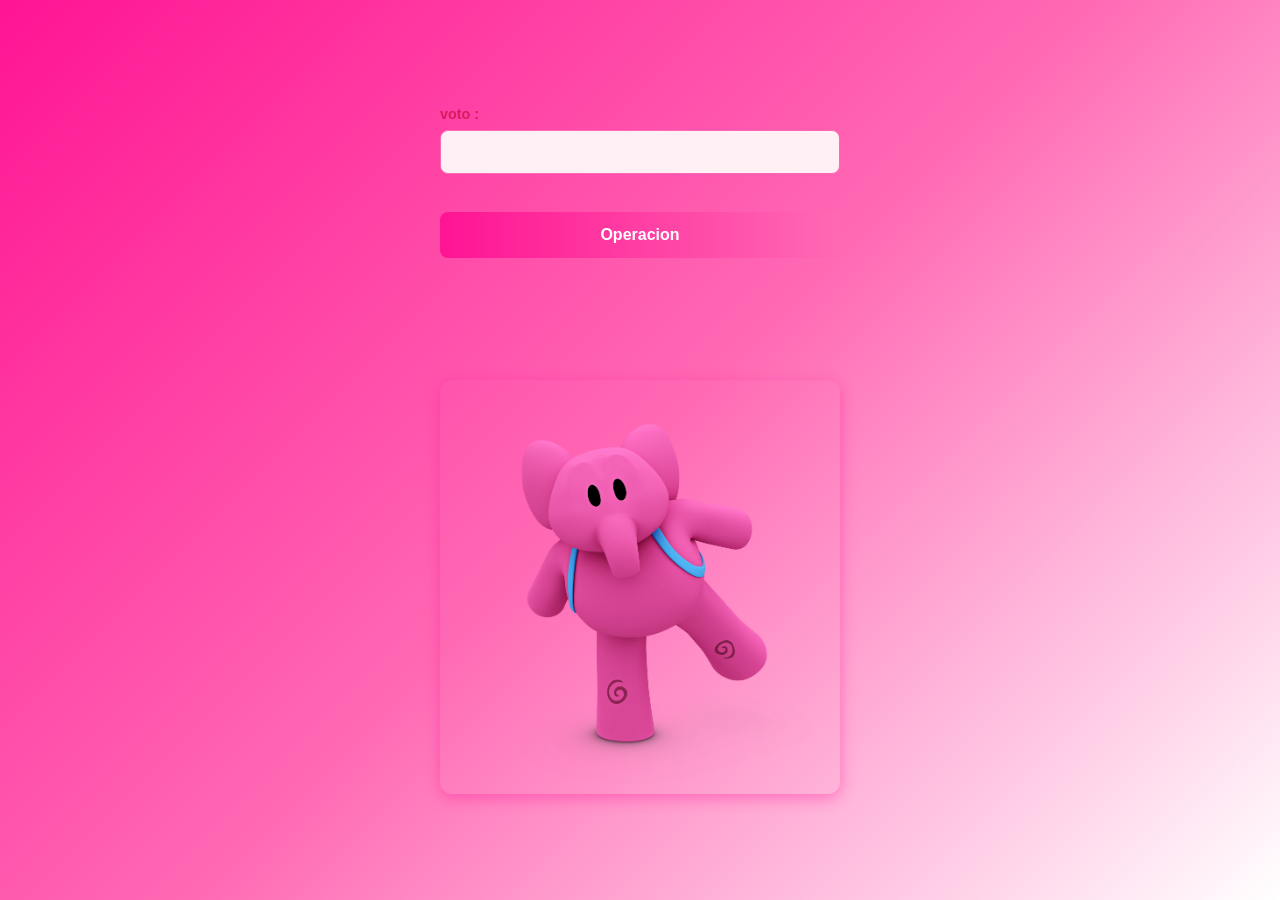
<file: programas toledo2/secuenciales/index.html>
<!DOCTYPE html>
<html lang="en">
<head>
    <meta charset="UTF-8">
    <meta name="viewport" content="width=device-width, initial-scale=1.0">
    <title>Document</title>
    <link rel="stylesheet" href="../styles/1.css">
</head>
<body>
    <label for="edad">voto :</label>
    <input type="text" id="edad" name="edad"><br>
    <button onclick="voto()">Operacion</button><br>
    <p id="result"></p>      
</body> 
<img src="../imagenes/eli.webp" alt="imagen">
   <script src="../scripts/1.js" defer></script> 
</html>
</file>
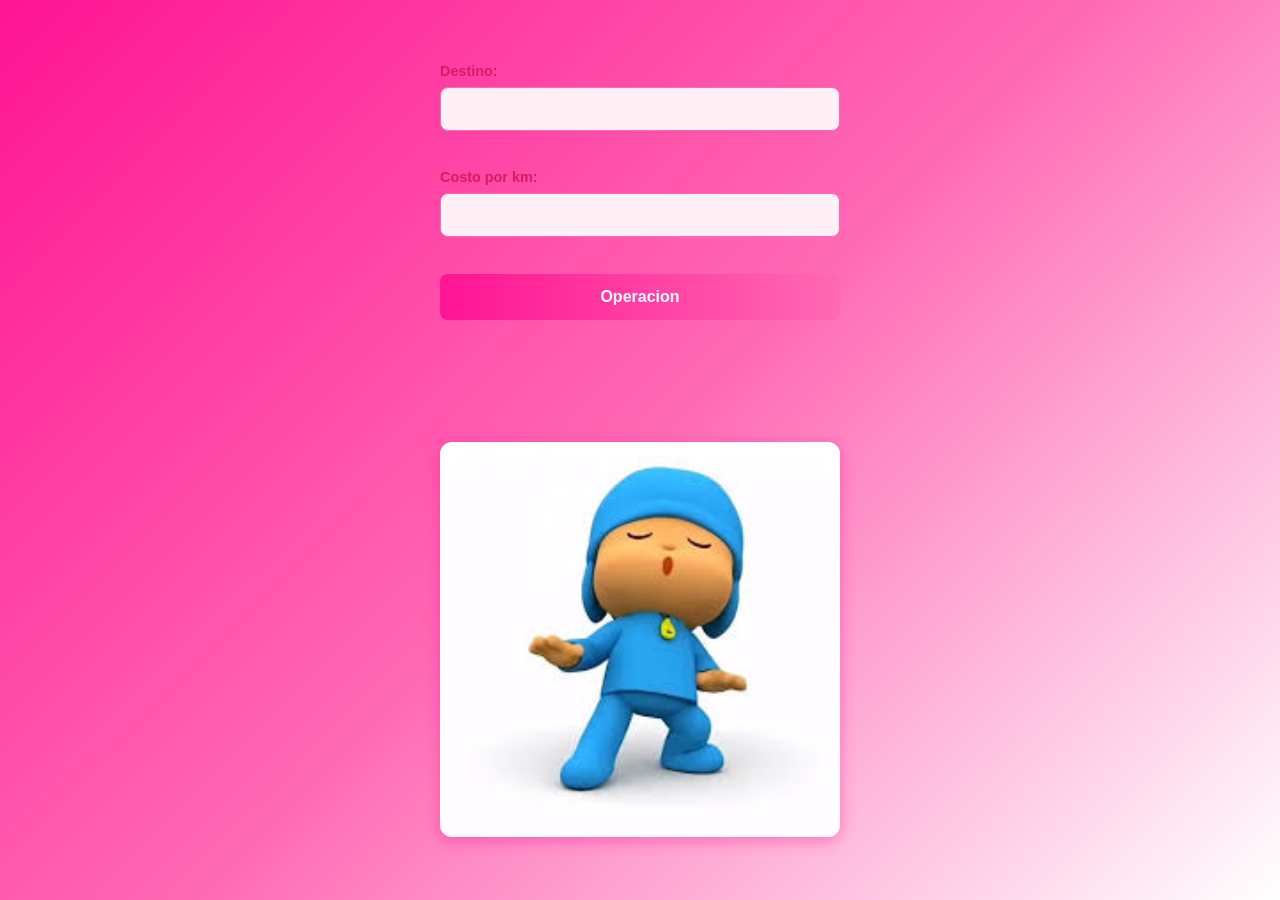
<file: programas toledo2/secuenciales/index10.html>
<!DOCTYPE html>
<html lang="en">
<head>
    <meta charset="UTF-8">
    <meta name="viewport" content="width=device-width, initial-scale=1.0">
    <title>Vacaciones</title>
    <link rel="stylesheet" href="../styles/1.css">
</head>

<body>

    <label for="b">Destino:</label>
    <input type="text" id="b" name="b"><br>

    <label for="h">Costo por km:</label>
    <input type="text" id="h" name="h"><br>

    <button onclick="trallectoria()">Operacion</button><br>

    <p id="result"></p>

</body>
<img src="../imagenes/pocoyo3.jpg" alt="imagen">
<script src="../scripts/10.js" defer></script>
</html>
</file>
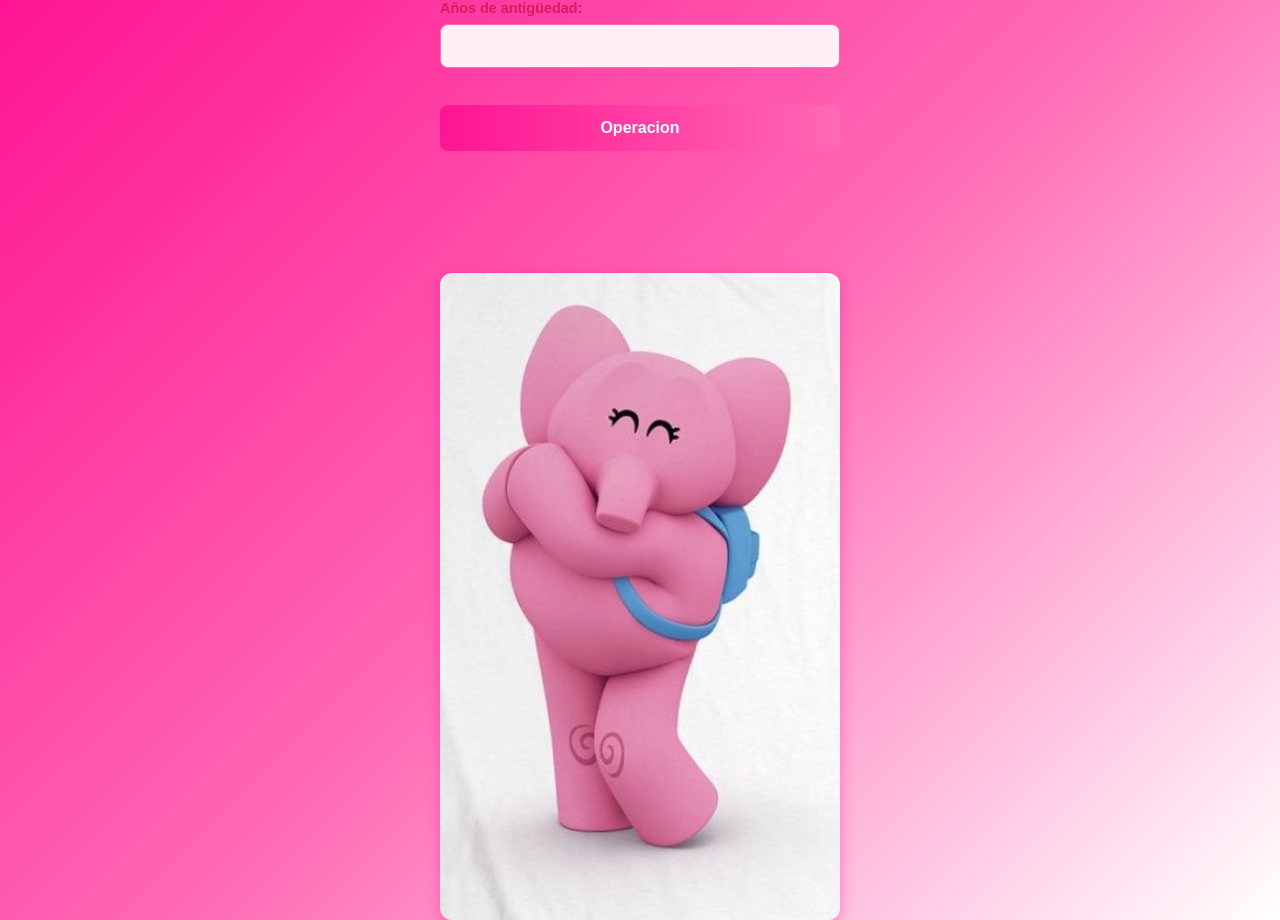
<file: programas toledo2/secuenciales/index11.html>
<!DOCTYPE html>
<html lang="en">
<head>
    <meta charset="UTF-8">
    <meta name="viewport" content="width=device-width, initial-scale=1.0">
    <title>Bono Antigüedad</title>
    <link rel="stylesheet" href="../styles/1.css">
</head>

<body>

    <label for="b">Años de antigüedad:</label>
    <input type="text" id="b" name="b"><br>

    <button onclick="trabajador()">Operacion</button><br>

    <p id="result"></p>

</body>
<img src="../imagenes/eli4.jpg" alt="imagen">
<script src="../scripts/11.js" defer></script>
</html>
</file>
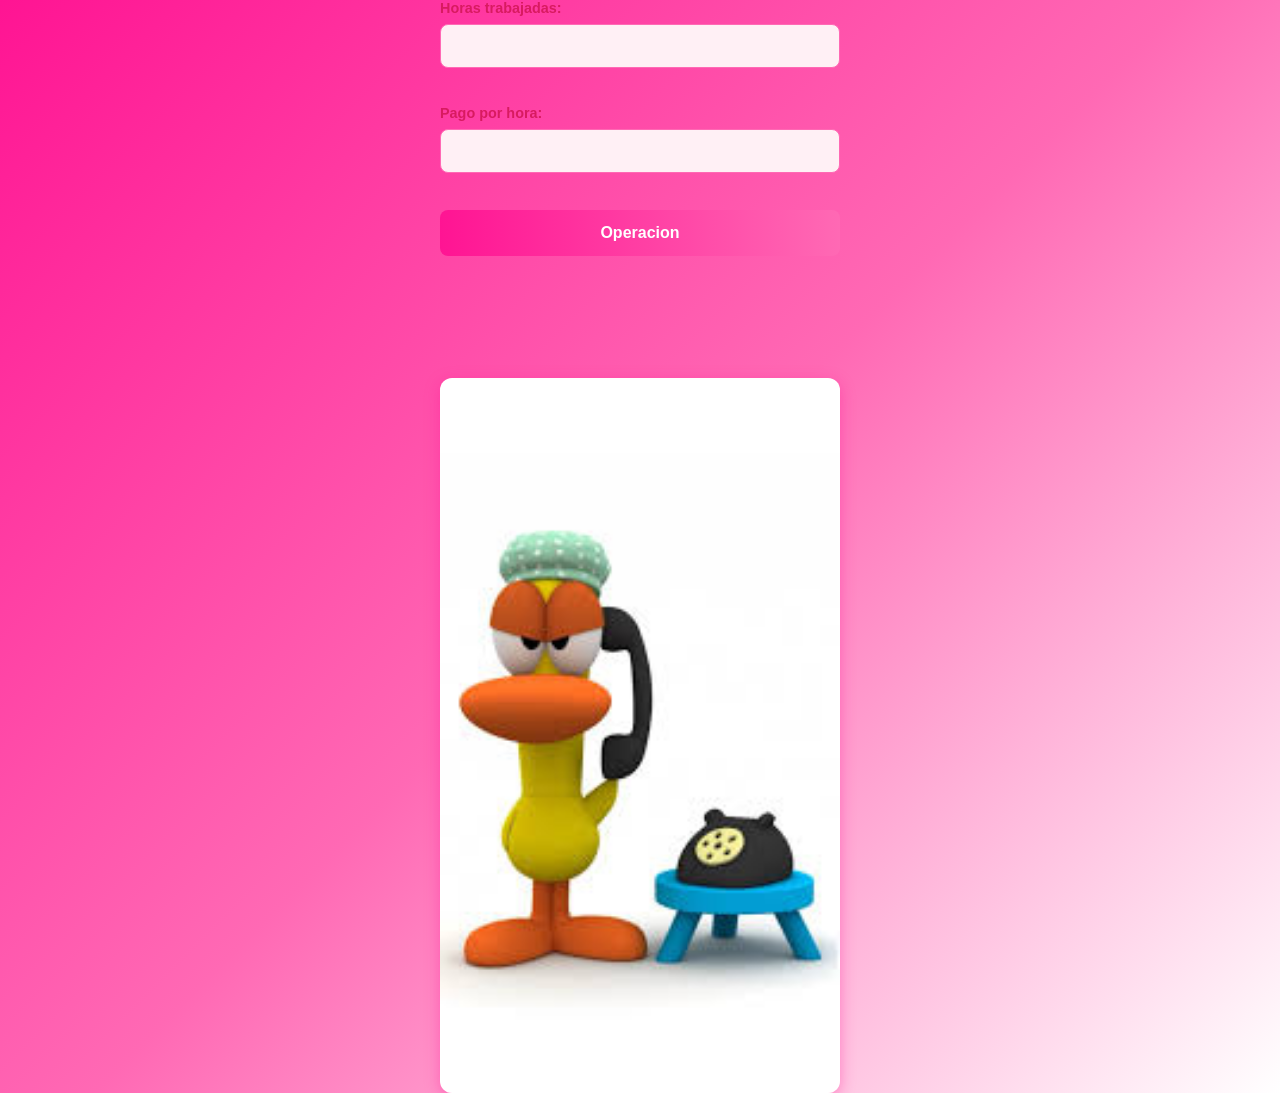
<file: programas toledo2/secuenciales/index12.html>
<!DOCTYPE html>
<html lang="en">
<head>
    <meta charset="UTF-8">
    <meta name="viewport" content="width=device-width, initial-scale=1.0">
    <title>Sueldo Semanal</title>
    <link rel="stylesheet" href="../styles/1.css">
</head>

<body>

    <label for="b">Horas trabajadas:</label>
    <input type="text" id="b" name="b"><br>

    <label for="h">Pago por hora:</label>
    <input type="text" id="h" name="h"><br>

    <button onclick="pago()">Operacion</button><br>

    <p id="result"></p>

</body>
<img src="../imagenes/pato4.jpg" alt="imagen">
<script src="../scripts/12.js" defer></script>
</html>
</file>
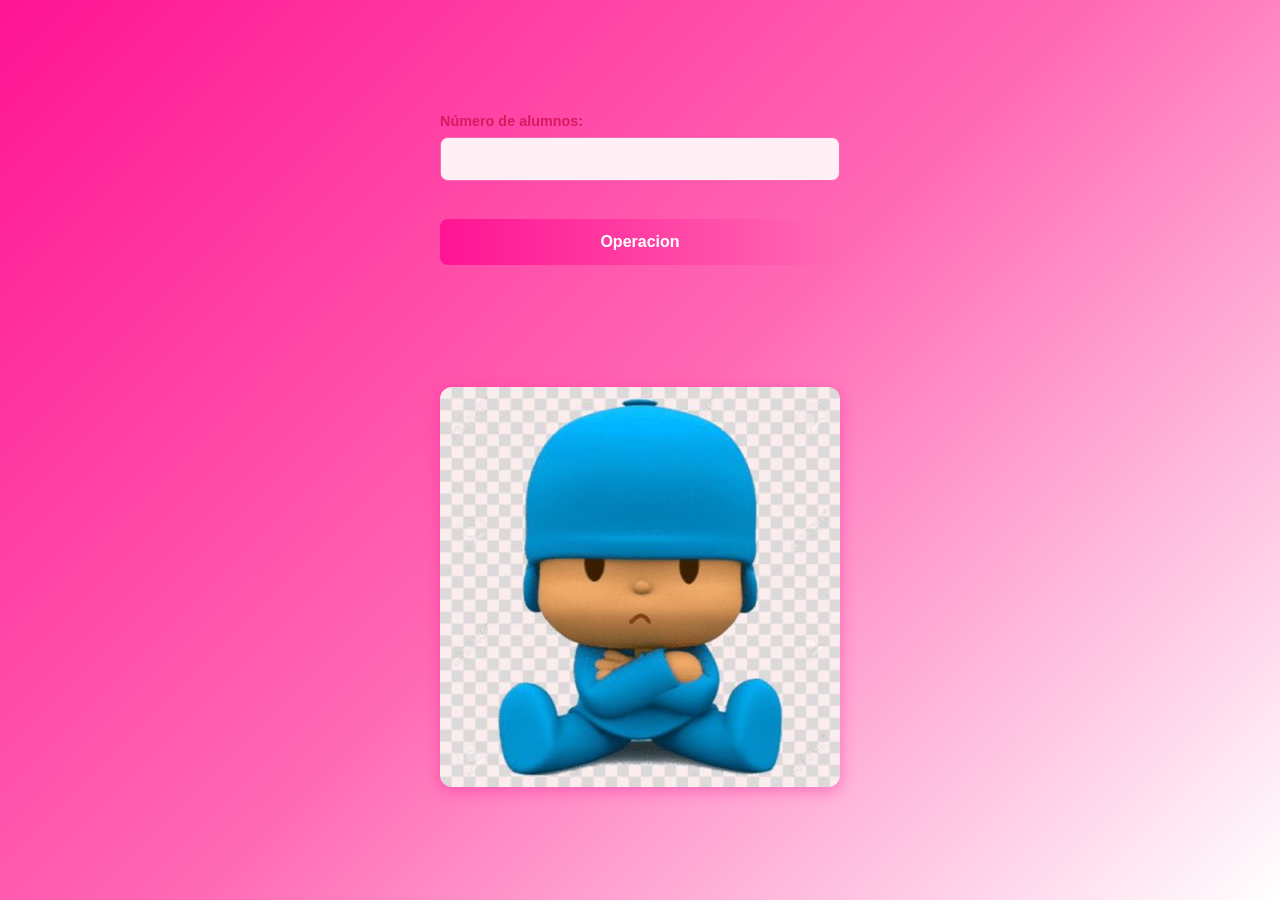
<file: programas toledo2/secuenciales/index13.html>
<!DOCTYPE html>
<html lang="en">
<head>
    <meta charset="UTF-8">
    <meta name="viewport" content="width=device-width, initial-scale=1.0">
    <title>Viaje de Estudios</title>
    <link rel="stylesheet" href="../styles/1.css">
</head>

<body>

    <label for="b">Número de alumnos:</label>
    <input type="text" id="b" name="b"><br>

    <button onclick="escuela()">Operacion</button><br>

    <p id="result"></p>

</body>
<img src="../imagenes/pocoyo4.jpg" alt="imagen">
<script src="../scripts/13.js" defer></script>
</html>
</file>
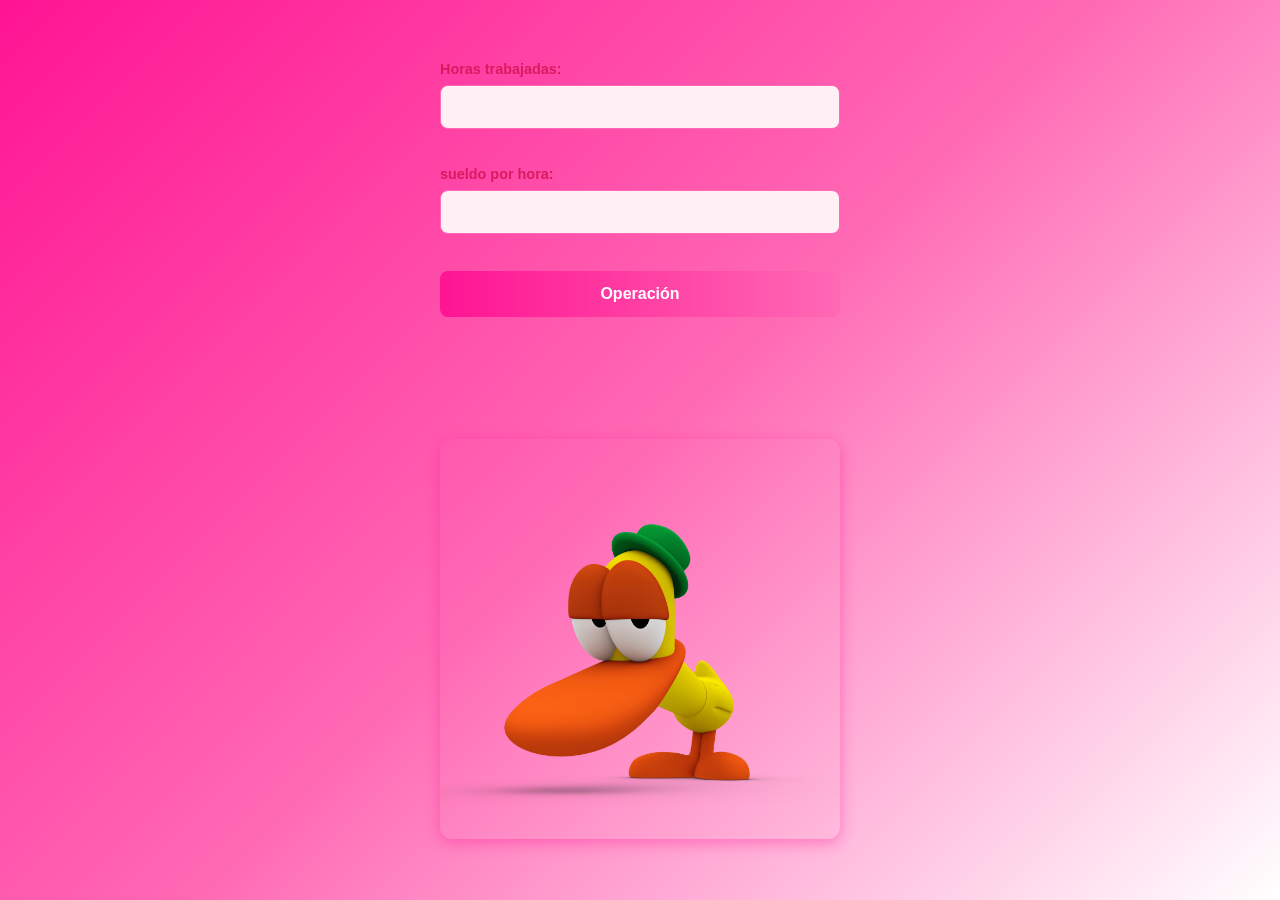
<file: programas toledo2/secuenciales/index2.html>
<!DOCTYPE html>
<html lang="en">
<head>
    <meta charset="UTF-8">
    <meta name="viewport" content="width=device-width, initial-scale=1.0">
    <title>Sueldo Semanal</title>

    <link rel="stylesheet" href="../styles/1.css">
</head>

<body>
    <label for="horas">Horas trabajadas:</label>
    <input type="text" id="horas" name="horas"><br>

    <label for="sueldo">sueldo por hora:</label>
    <input type="text" id="sueldo" name="sueldo"><br>

    <button onclick="sueldo()">Operación</button><br>

    <p id="result"></p>

</body>
<img src="../imagenes/pato.webp" alt="imagen">
<script src="../scripts//2.js" defer></script>

</html>
</file>
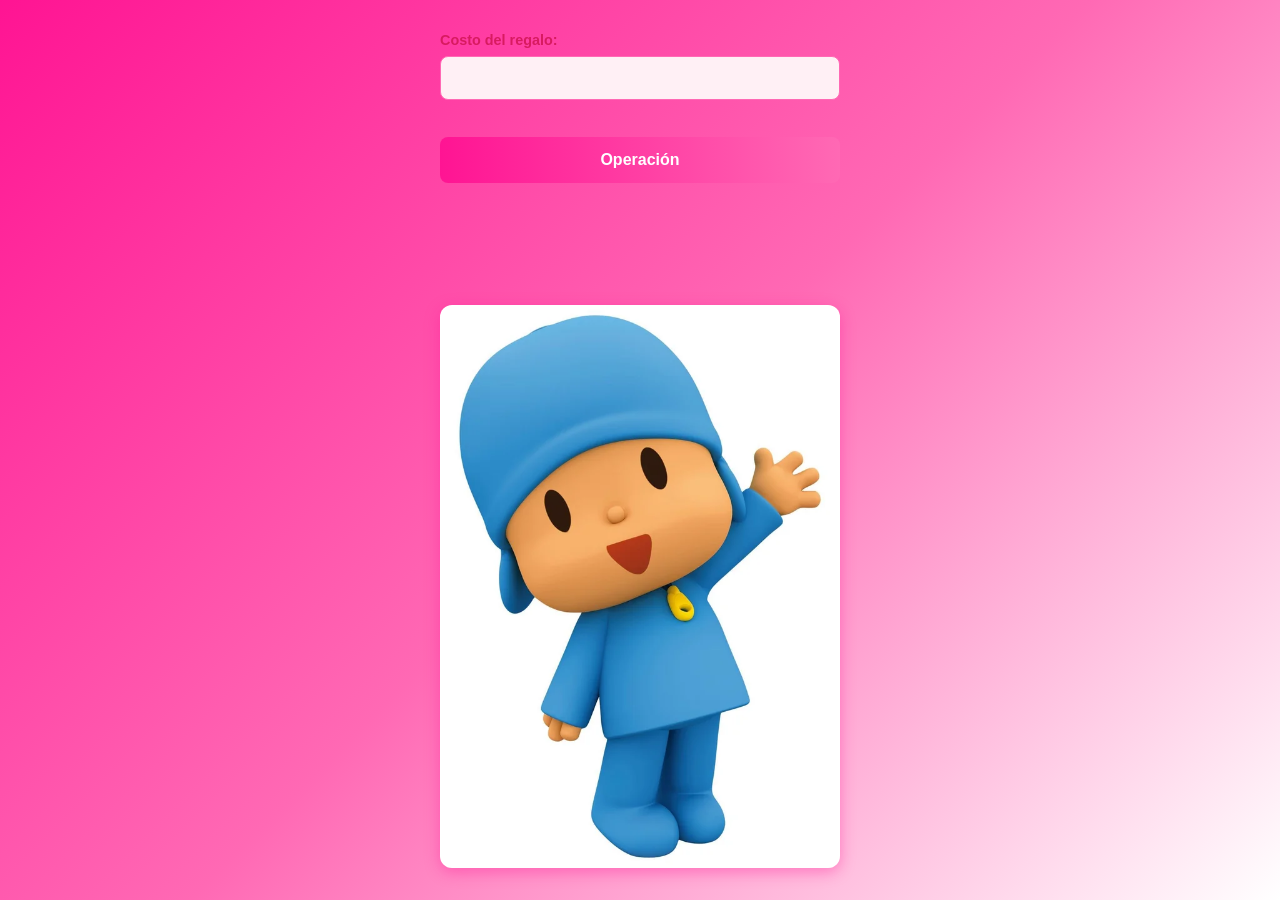
<file: programas toledo2/secuenciales/index3.html>
<!DOCTYPE html>
<html lang="en">
<head>
    <meta charset="UTF-8">
    <meta name="viewport" content="width=device-width, initial-scale=1.0">
    <title>Regalos 14 de Febrero</title>

    <link rel="stylesheet" href="../styles/1.css">
</head>

<body>

    <label for="costo">Costo del regalo:</label>
    <input type="text" id="costo" name="costo"><br>

    <button onclick="regalo()">Operación</button><br>

    <p id="result"></p>

</body>
<img src="../imagenes/pocoyo.webp" alt="imagen">
<script src="../scripts/3.js" defer></script>

</html>
</file>
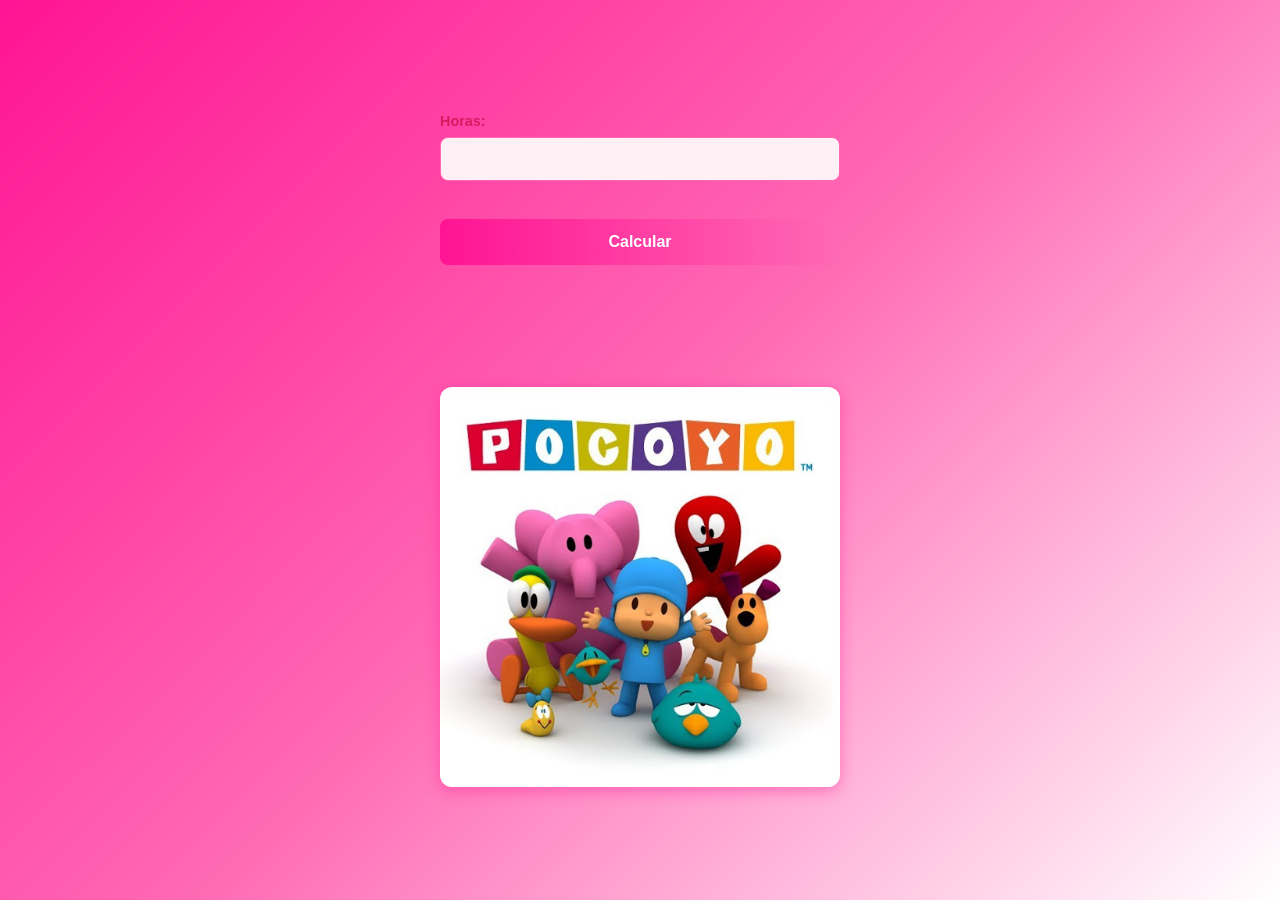
<file: programas toledo2/secuenciales/index4.html>
<!DOCTYPE html>
<html lang="en">
<head>
    <meta charset="UTF-8">
    <title>Estacionamiento</title>
    <link rel="stylesheet" href="../styles/1.css">
</head>

<body>

    <label for="horas">Horas:</label>
    <input type="text" id="horas"><br>

    <button onclick="estacionamiento()">Calcular</button><br>

    <p id="result"></p>

</body>
<img src="../imagenes/todos.jpg" alt="imagen">
<script src="../scripts/4.js" defer></script>
</html>
</file>
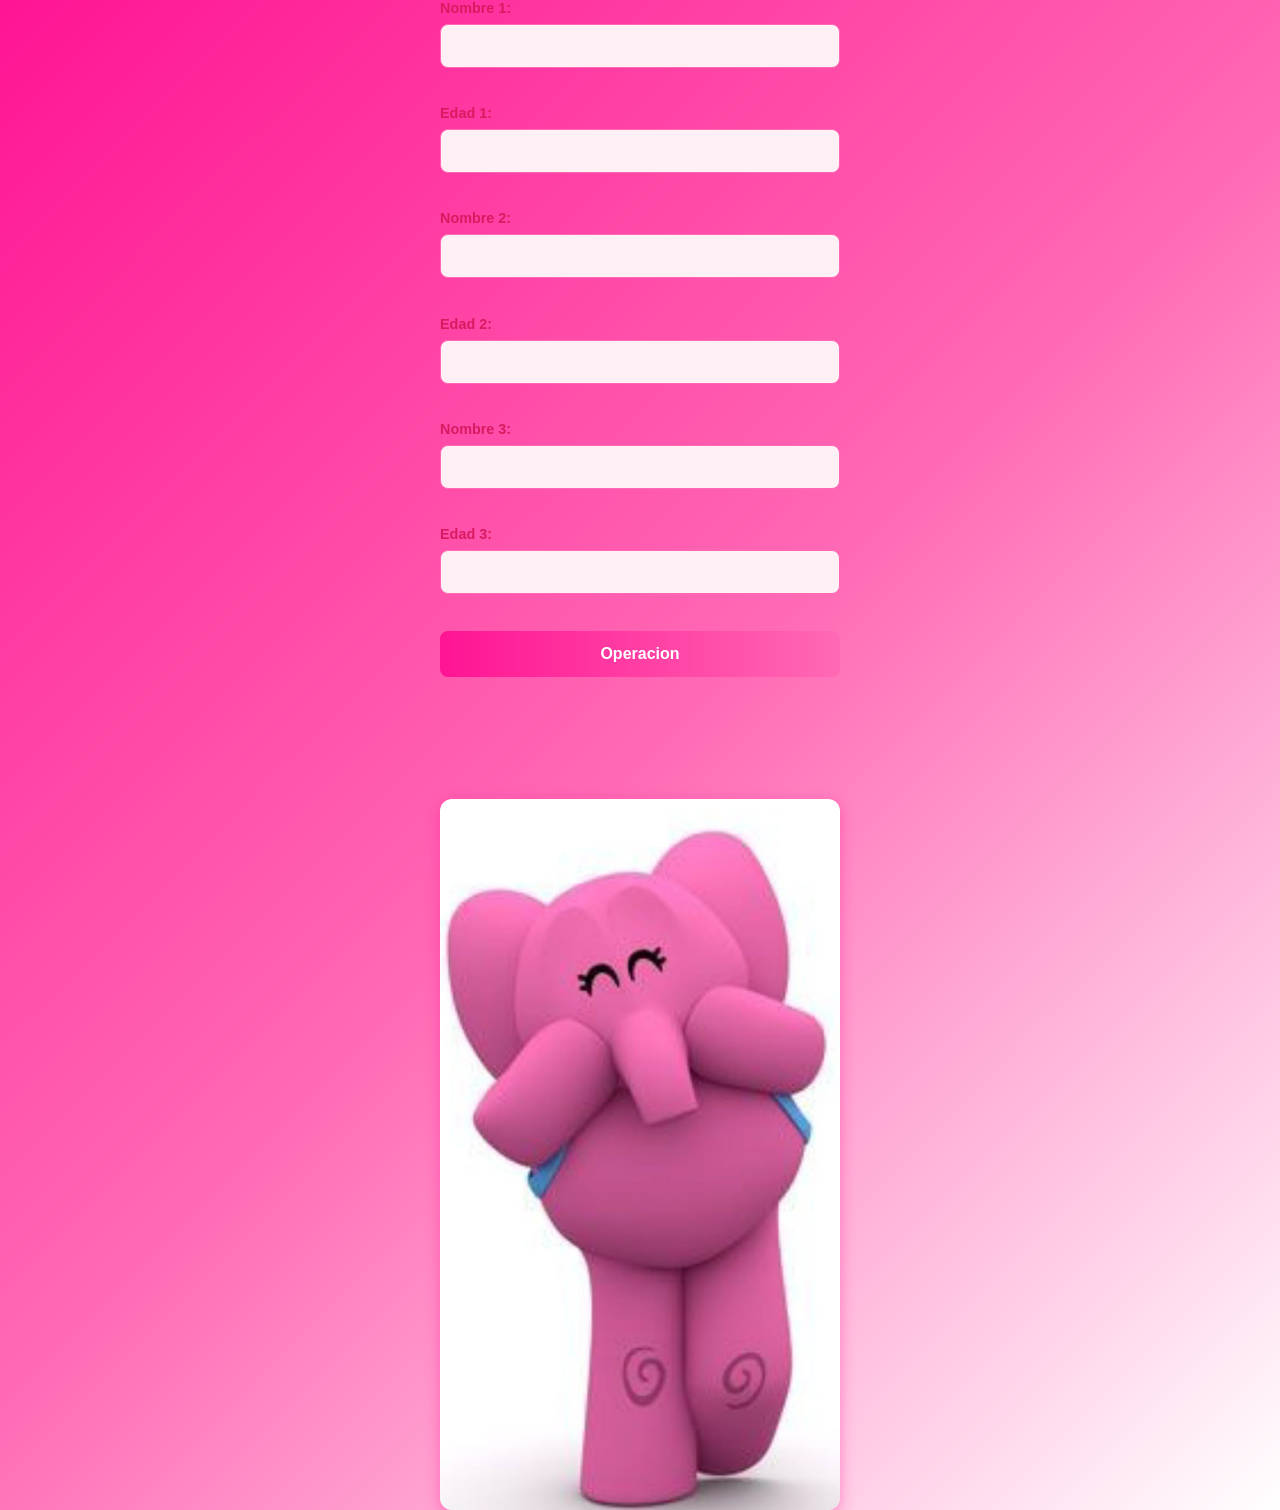
<file: programas toledo2/secuenciales/index5.html>
<!DOCTYPE html>
<html lang="en">
<head>
    <meta charset="UTF-8">
    <title>Menor de Edad</title>
    <link rel="stylesheet" href="../styles/1.css">
</head>

<body>

    <label for="n1">Nombre 1:</label>
    <input type="text" id="n1" name="n1"><br>

    <label for="e1">Edad 1:</label>
    <input type="text" id="e1" name="e1"><br>

    <label for="n2">Nombre 2:</label>
    <input type="text" id="n2" name="n2"><br>

    <label for="e2">Edad 2:</label>
    <input type="text" id="e2" name="e2"><br>

    <label for="n3">Nombre 3:</label>
    <input type="text" id="n3" name="n3"><br>

    <label for="e3">Edad 3:</label>
    <input type="text" id="e3" name="e3"><br>

    <button onclick="menorEdad()">Operacion</button><br>

    <p id="result"></p>

</body>
<img src="../imagenes/eli2.jpg" alt="imagen">
<script src="../scripts/5.js" defer></script>

</html>
</file>
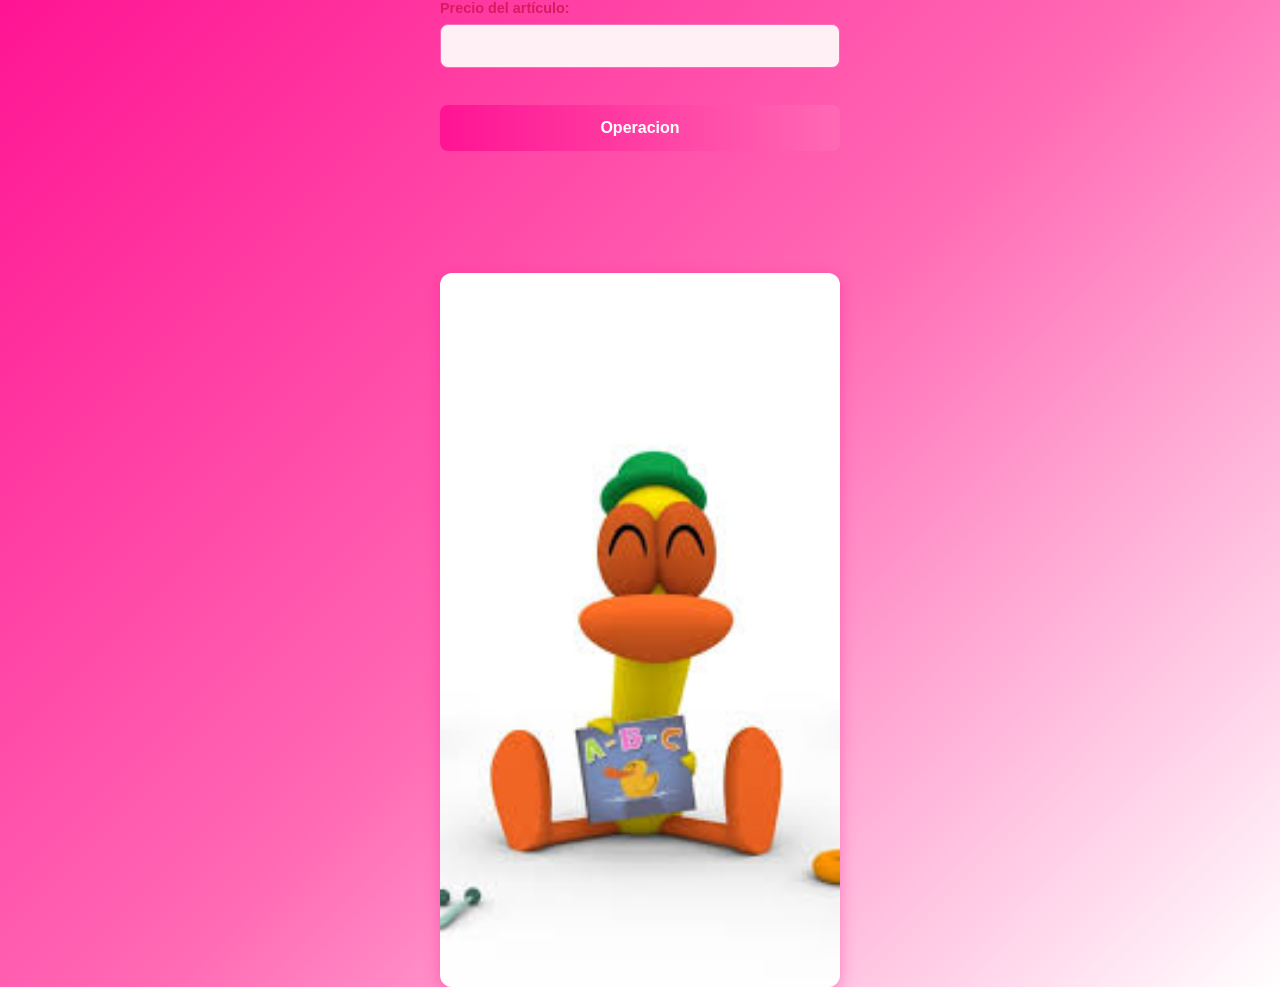
<file: programas toledo2/secuenciales/index6.html>
<!DOCTYPE html>
<html lang="en">
<head>
    <meta charset="UTF-8">
    <meta name="viewport" content="width=device-width, initial-scale=1.0">
    <title>Descuento Artículo</title>
    <link rel="stylesheet" href="../styles/1.css">
</head>

<body>

    <label for="precio">Precio del artículo:</label>
    <input type="text" id="precio" name="precio"><br>

    <button onclick="descuento()">Operacion</button><br>

    <p id="result"></p>

</body>
<img src="../imagenes/pato2.jpg" alt="imagen">
<script src="../scripts/6.js" defer></script>

</html>
</file>
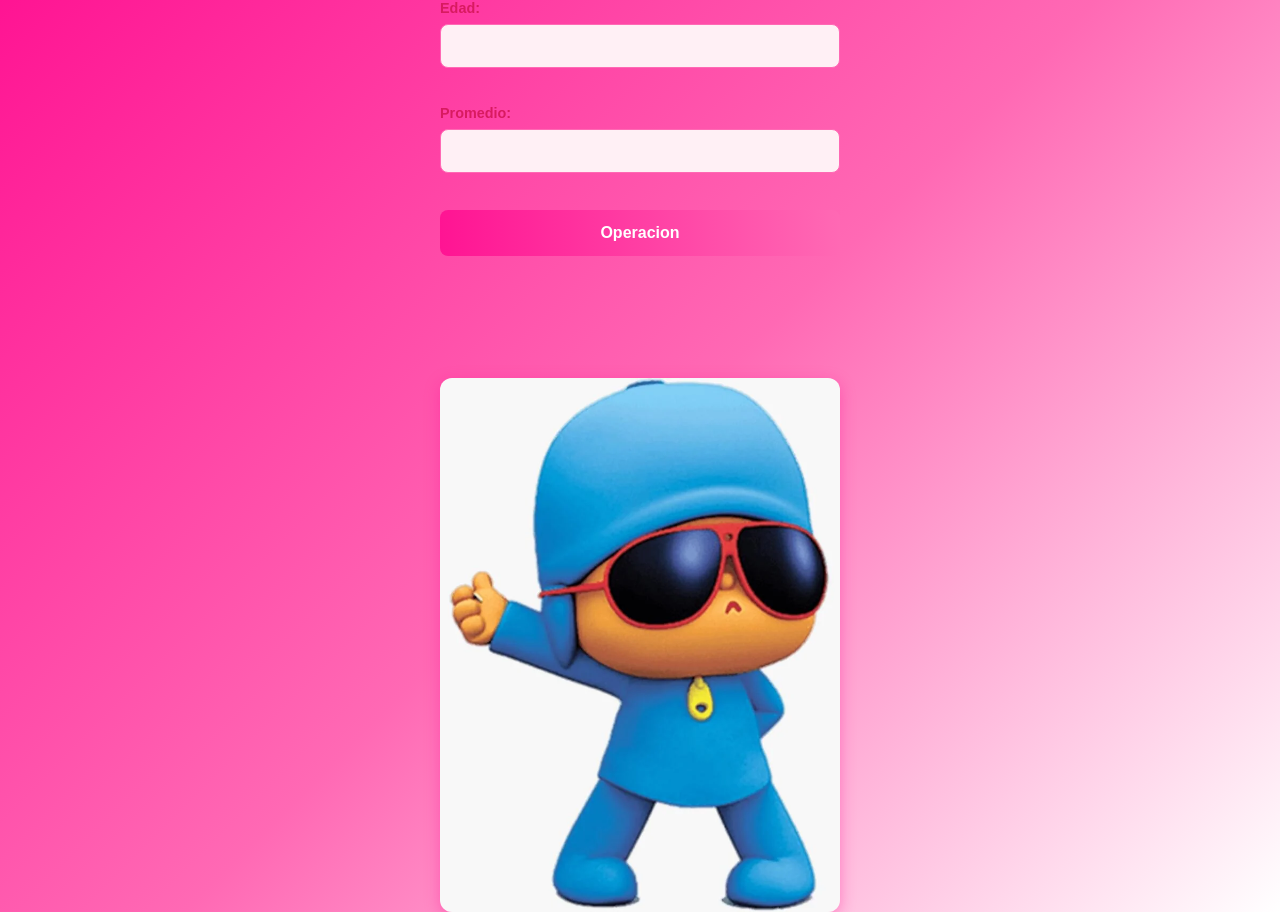
<file: programas toledo2/secuenciales/index7.html>
<!DOCTYPE html>
<html lang="en">
<head>
    <meta charset="UTF-8">
    <meta name="viewport" content="width=device-width, initial-scale=1.0">
    <title>Becas Estudiantes</title>
    <link rel="stylesheet" href="../styles/1.css">
</head>

<body>

    <label for="edad">Edad:</label>
    <input type="text" id="edad" name="edad"><br>

    <label for="promedio">Promedio:</label>
    <input type="text" id="promedio" name="promedio"><br>

    <button onclick="beca()">Operacion</button><br>

    <p id="result"></p>

</body>
<img src="../imagenes/pocoyo2.webp" alt="imagen">
<script src="../scripts/7.js" defer></script>

</html>
</file>
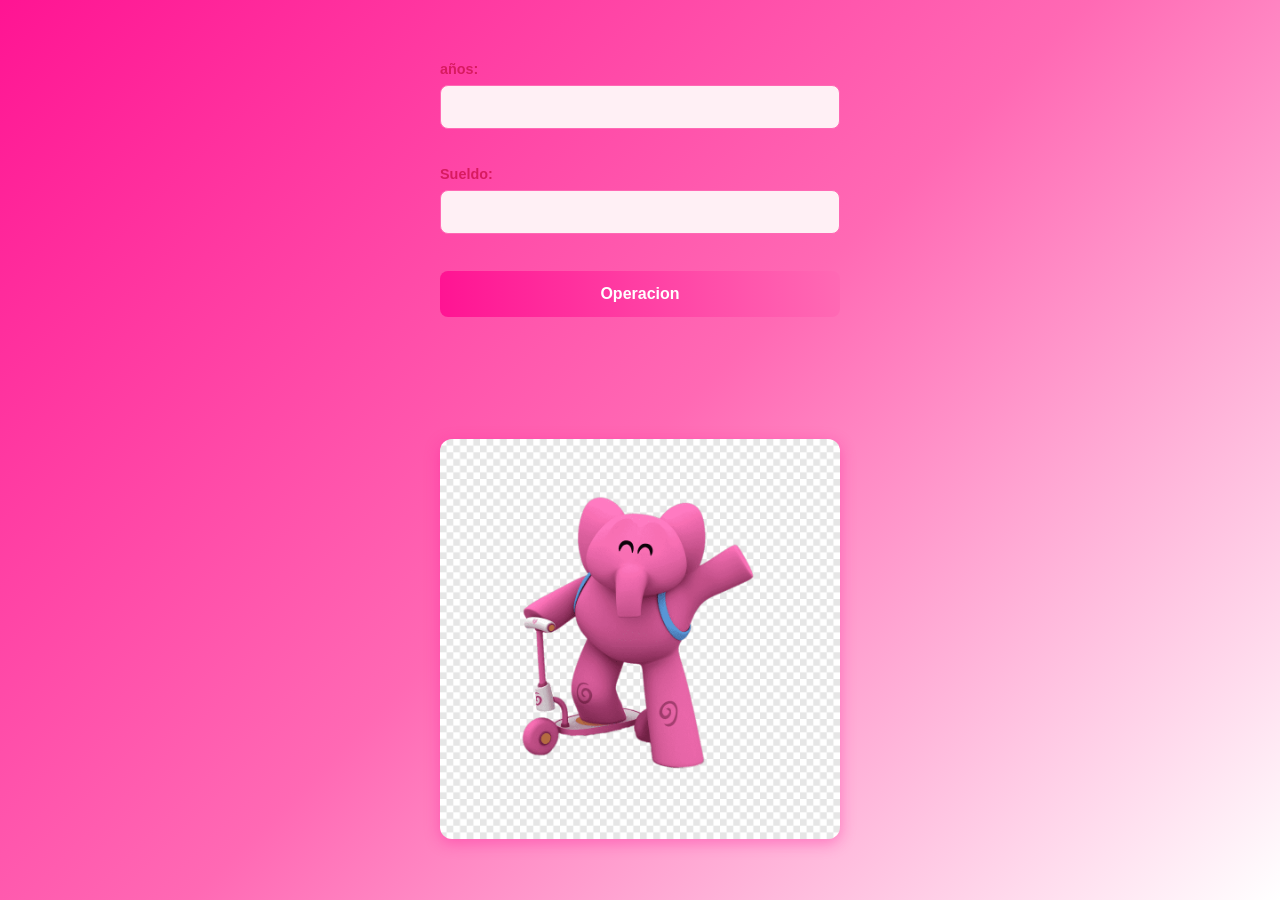
<file: programas toledo2/secuenciales/index8.html>
<!DOCTYPE html>
<html lang="en">
<head>
    <meta charset="UTF-8">
    <meta name="viewport" content="width=device-width, initial-scale=1.0">
    <title>Bono Trabajador</title>
    <link rel="stylesheet" href="../styles/1.css">
</head>

<body>

    <label for="b">años:</label>
    <input type="text" id="b" name="b"><br>

    <label for="h">Sueldo:</label>
    <input type="text" id="h" name="h"><br>

    <button onclick="pago()">Operacion</button><br>

    <p id="result"></p>

</body>
<img src="../imagenes/eli3.png" alt="imagen">
<script src="../scripts/8.js" defer></script>
</html>
</file>
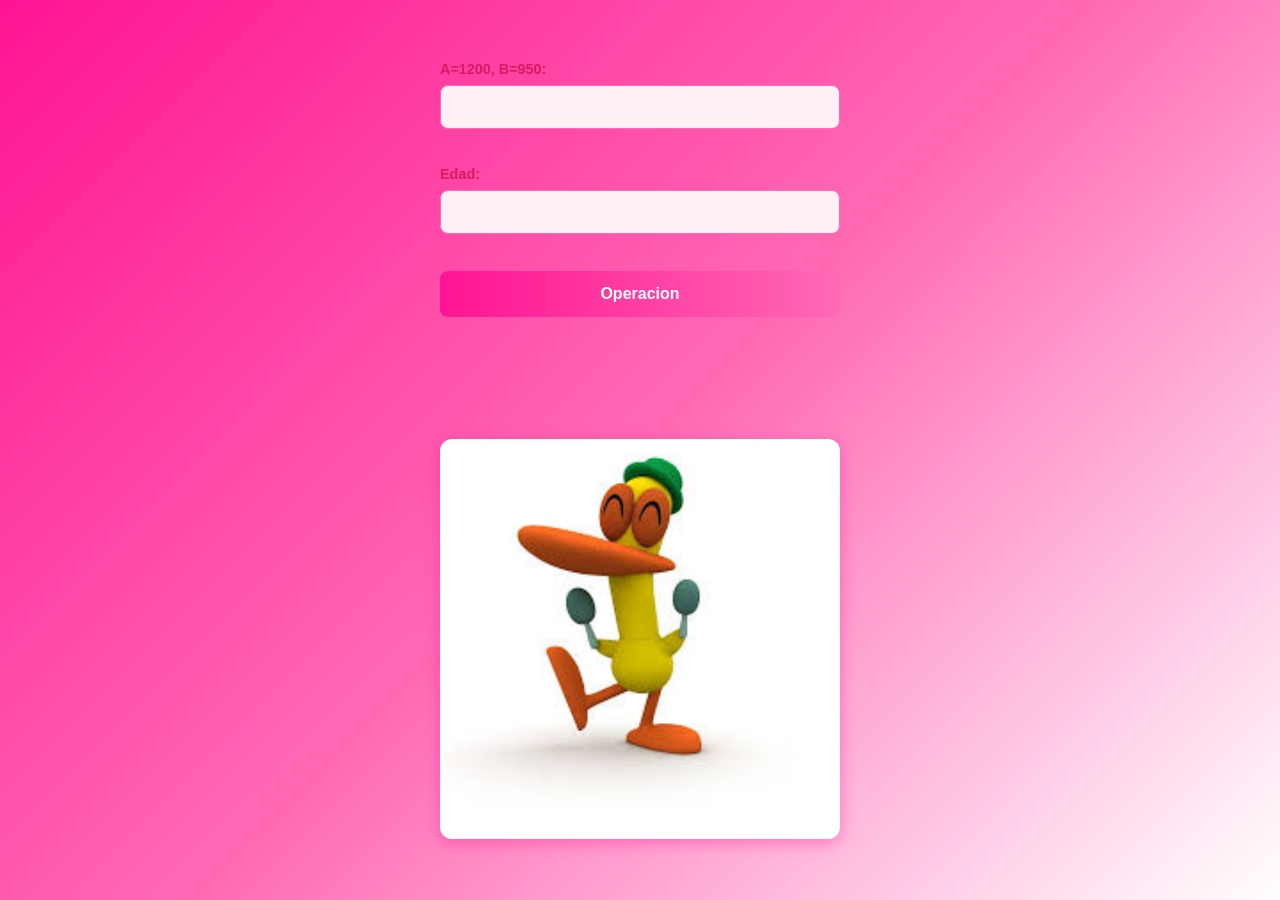
<file: programas toledo2/secuenciales/index9.html>
<!DOCTYPE html>
<html lang="en">
<head>
    <meta charset="UTF-8">
    <meta name="viewport" content="width=device-width, initial-scale=1.0">
    <title>Seguro de Auto</title>
    <link rel="stylesheet" href="../styles/1.css">
</head>

<body>

    <label for="b"> A=1200, B=950:</label>
    <input type="text" id="b" name="b"><br>

    <label for="h">Edad:</label>
    <input type="text" id="h" name="h"><br>

    <button onclick="licencia()">Operacion</button><br>

    <p id="result"></p>

</body>
<img src="../imagenes/pato3.jpg" alt="imagen">
<script src="../scripts/9.js" defer></script>
</html>
</file>
<file: programas toledo2/styles/1.css>
body {
    font-family: 'Inter', sans-serif;
    background: linear-gradient(135deg, #ff1493, #ff69b4, #ffffff);
    display: flex;
    flex-direction: column;
    align-items: center;
    justify-content: center;
    min-height: 100vh;
    margin: 0;
    color: #c2185b;
}

h2 {
    color: #ff1493;
    margin-bottom: 1.5rem;
    font-weight: 600;
}

body > * {
    max-width: 400px;
    width: 90%;
}

label {
    display: block;
    font-size: 0.9rem;
    font-weight: 600;
    margin-bottom: 0.5rem;
    color: #d81b60;
}

input {
    width: 100%;
    padding: 12px;
    margin-bottom: 1.2rem;
    border: 1px solid #ff69b4;
    border-radius: 8px;
    box-sizing: border-box;
    font-size: 1rem;
    transition: border-color 0.2s;
    background-color: #fff0f5;
    color: #c2185b;
}

input:focus {
    outline: none;
    border-color: #ff1493;
    box-shadow: 0 0 0 3px rgba(255, 20, 147, 0.2);
}

button {
    width: 100%;
    padding: 14px;
    background: linear-gradient(90deg, #ff1493, #ff69b4);
    color: white;
    border: none;
    border-radius: 8px;
    font-size: 1rem;
    font-weight: 600;
    cursor: pointer;
    transition: background-color 0.2s, transform 0.1s;
}

button:hover {
    background: linear-gradient(90deg, #e91e63, #ff1493);
}

button:active {
    transform: scale(0.98);
}

#result {
    margin-top: 1.5rem;
    font-size: 1.2rem;
    font-weight: 600;
    text-align: center;
    color: #ad1457;
    min-height: 1.5em;
}

img {
    margin-top: 2rem;
    width: 100%;
    height: auto;
    border-radius: 12px;
    box-shadow: 0 4px 15px rgba(255, 20, 147, 0.4);
    object-fit: cover;
}
</file>
